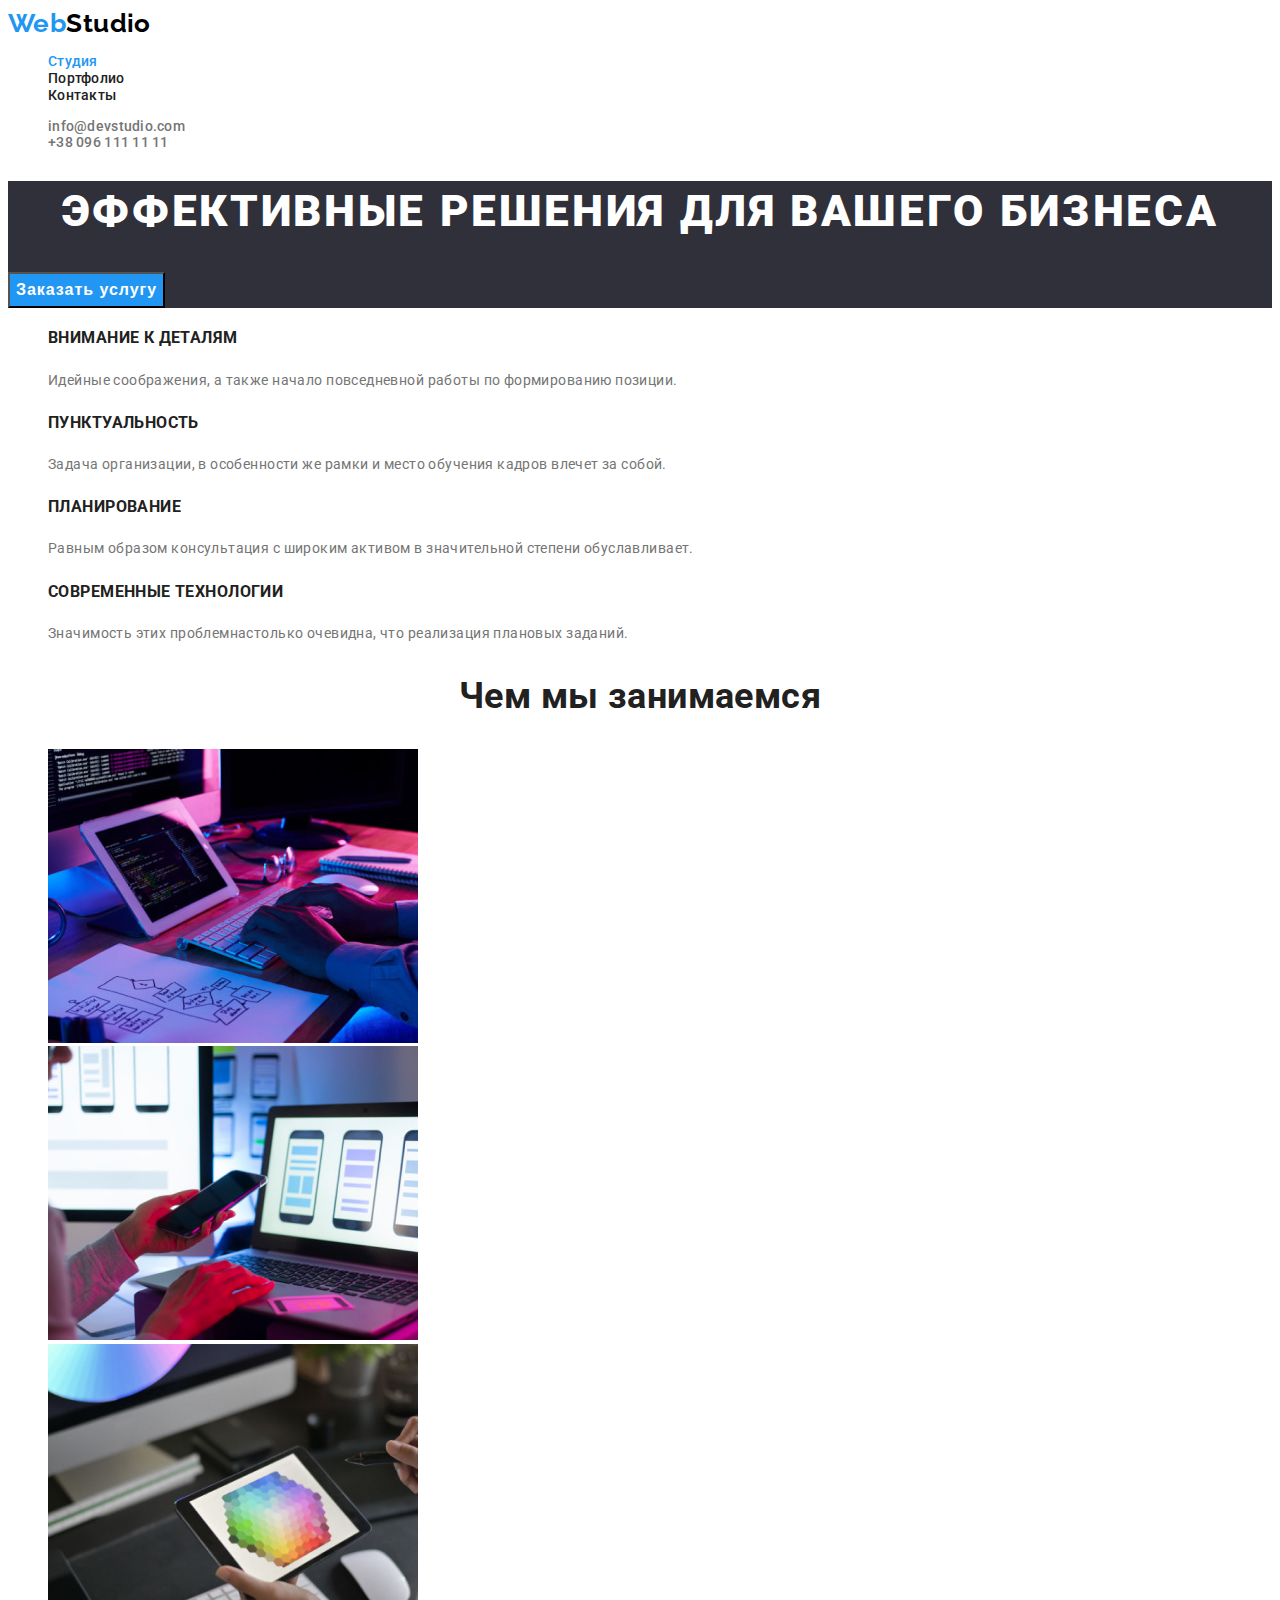
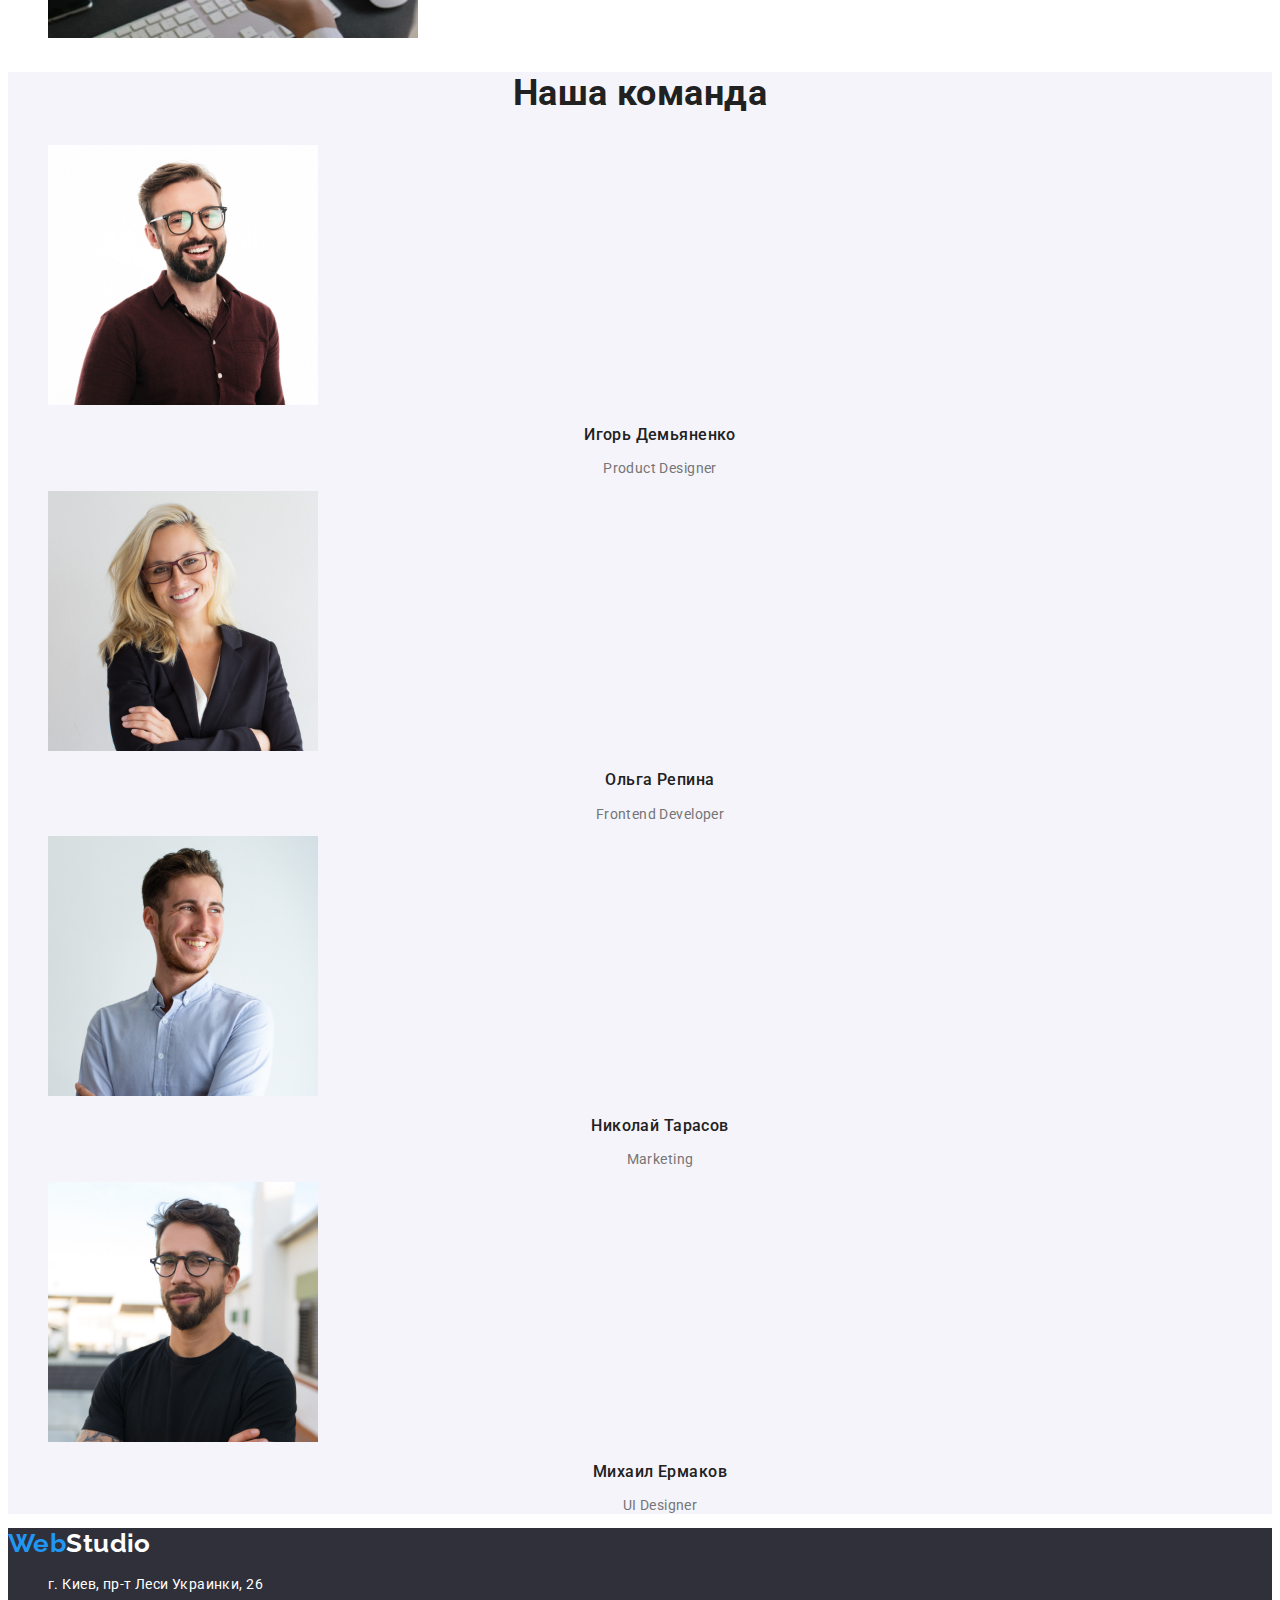
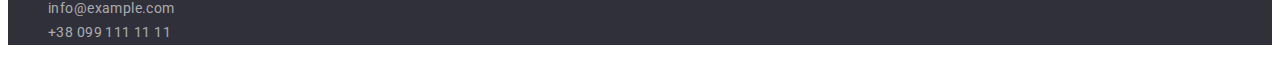
<file: index.html>
<!DOCTYPE html>
<html lang="ru">
  <head>
    <meta charset="UTF-8" />
    <meta http-equiv="X-UA-Compatible" content="IE=edge" />
    <meta name="viewport" content="width=device-width, initial-scale=1.0" />
    <title>WebStudio</title>
    <link rel="preconnect" href="https://fonts.googleapis.com" />
    <link rel="preconnect" href="https://fonts.gstatic.com" crossorigin />
    <link
      href="https://fonts.googleapis.com/css2?family=Raleway:wght@700&family=Roboto:wght@400;500;700;900&display=swap"
      rel="stylesheet"
    />
    <link rel="stylesheet" href="./css/style.css" />
  </head>
  <body>
    <!-- Шапка страницы -->
    <header class="header">
      <nav class="header-nav">
        <a class="header-logo-link link" href="./index.html"
          ><span class="header-logo">Web</span>Studio</a
        >
        <ul class="nav-list list">
          <li class="nav-list-item">
            <a class="nav-link link current" href="./index.html">Студия</a>
          </li>
          <li class="nav-list-item">
            <a class="nav-link link" href="./portfolio.html">Портфолио</a>
          </li>
          <li class="nav-list-item">
            <a class="nav-link link" href="">Контакты</a>
          </li>
        </ul>
      </nav>
      <ul class="header-address-list list">
        <li class="header-item-mail">
          <a class="address-link link" href="mailto:info@devstudio.com"
            >info@devstudio.com</a
          >
        </li>
        <li class="header-item-phone">
          <a class="address-link link" href="tel:+380961111111"
            >+38 096 111 11 11</a
          >
        </li>
      </ul>
    </header>
    <!-- Основная часть -->
    <main>
      <!-- Hero -->
      <section class="hero">
        <h1 class="hero-title">Эффективные решения для вашего бизнеса</h1>
        <button class="hero-button" type="button">Заказать услугу</button>
      </section>
      <!-- Преимущества -->
      <section class="features">
        <h2 class="visually-hidden">Преимущества</h2>
        <ul class="features-list list">
          <li class="features-list-item">
            <h3 class="features-title">Внимание к деталям</h3>
            <p>
              Идейные соображения, а также начало повседневной работы по
              формированию позиции.
            </p>
          </li>
          <li class="features-list-item">
            <h3 class="features-title">Пунктуальность</h3>
            <p>
              Задача организации, в особенности же рамки и место обучения кадров
              влечет за собой.
            </p>
          </li>
          <li class="features-list-item">
            <h3 class="features-title">Планирование</h3>
            <p>
              Равным образом консультация с широким активом в значительной
              степени обуславливает.
            </p>
          </li>
          <li class="features-list-item">
            <h3 class="features-title">Современные технологии</h3>
            <p>
              Значимость этих проблемнастолько очевидна, что реализация плановых
              заданий.
            </p>
          </li>
        </ul>
      </section>
      <!-- Чем мы занимаемся -->
      <section class="work">
        <h2 class="title">Чем мы занимаемся</h2>
        <ul class="work-list list">
          <li class="work-list-item">
            <a class="work-list-link" href=""
              ><img
                class="work-pic"
                src="./images/box-1.jpg"
                alt="Написание кода"
                width="370"
                height="294"
            /></a>
          </li>
          <li class="work-list-item">
            <a class="work-list-link" href=""
              ><img
                class="work-pic"
                src="./images/box-2.jpg"
                alt="Разработка стилей"
                width="370"
                height="294"
            /></a>
          </li>
          <li class="work-list-item">
            <a class="work-list-link" href=""
              ><img
                class="work-pic"
                src="./images/box-3.jpg"
                alt="Подбор цветовой гаммы"
                width="370"
                height="294"
            /></a>
          </li>
        </ul>
      </section>
      <!-- Наша команда -->
      <section class="team">
        <h2 class="title">Наша команда</h2>
        <ul class="team-list list">
          <li class="team-profile">
            <img
              class="team-photo"
              src="./images/igor-demianenko.jpg"
              alt="Игорь Демьяненко"
              width="270"
              height="260"
            />
            <h3 class="team-name">Игорь Демьяненко</h3>
            <p class="team-position" lang="en">Product Designer</p>
          </li>
          <li class="team-profile">
            <img
              class="team-photo"
              src="./images/olga-repina.jpg"
              alt="Ольга Репина"
              width="270"
              height="260"
            />
            <h3 class="team-name">Ольга Репина</h3>
            <p class="team-position" lang="en">Frontend Developer</p>
          </li>
          <li class="team-profile">
            <img
              class="team-photo"
              src="./images/nikolaj-tarasov.jpg"
              alt="Николай Тарасов"
              width="270"
              height="260"
            />
            <h3 class="team-name">Николай Тарасов</h3>
            <p class="team-position" lang="en">Marketing</p>
          </li>
          <li class="team-profile">
            <img
              class="team-photo"
              src="./images/mykhail-ermakov.jpg"
              alt="Михаил Ермаков"
              width="270"
              height="260"
            />
            <h3 class="team-name">Михаил Ермаков</h3>
            <p class="team-position" lang="en">UI Designer</p>
          </li>
        </ul>
      </section>
    </main>
    <!-- Футер -->
    <footer class="footer">
      <a class="footer-logo-link link" href="./index.html"
        ><span class="footer-logo">Web</span>Studio</a
      >
      <address class="footer-address">
        <ul class="footer-address-list list">
          <li class="footer-item">
            <a
              class="footer-address-link link"
              href="https://goo.gl/maps/t5yJXCLs88y3g8ho9"
              target="_blank"
              rel="noopener noreferrer"
              >г. Киев, пр-т Леси Украинки, 26</a
            >
          </li>
          <li class="footer-item">
            <a class="footer-address-mail link" href="mailto:info@example.com"
              >info@example.com</a
            >
          </li>
          <li class="footer-item">
            <a class="footer-address-phone link" href="+380991111111"
              >+38 099 111 11 11</a
            >
          </li>
        </ul>
      </address>
    </footer>
  </body>
</html>
</file>
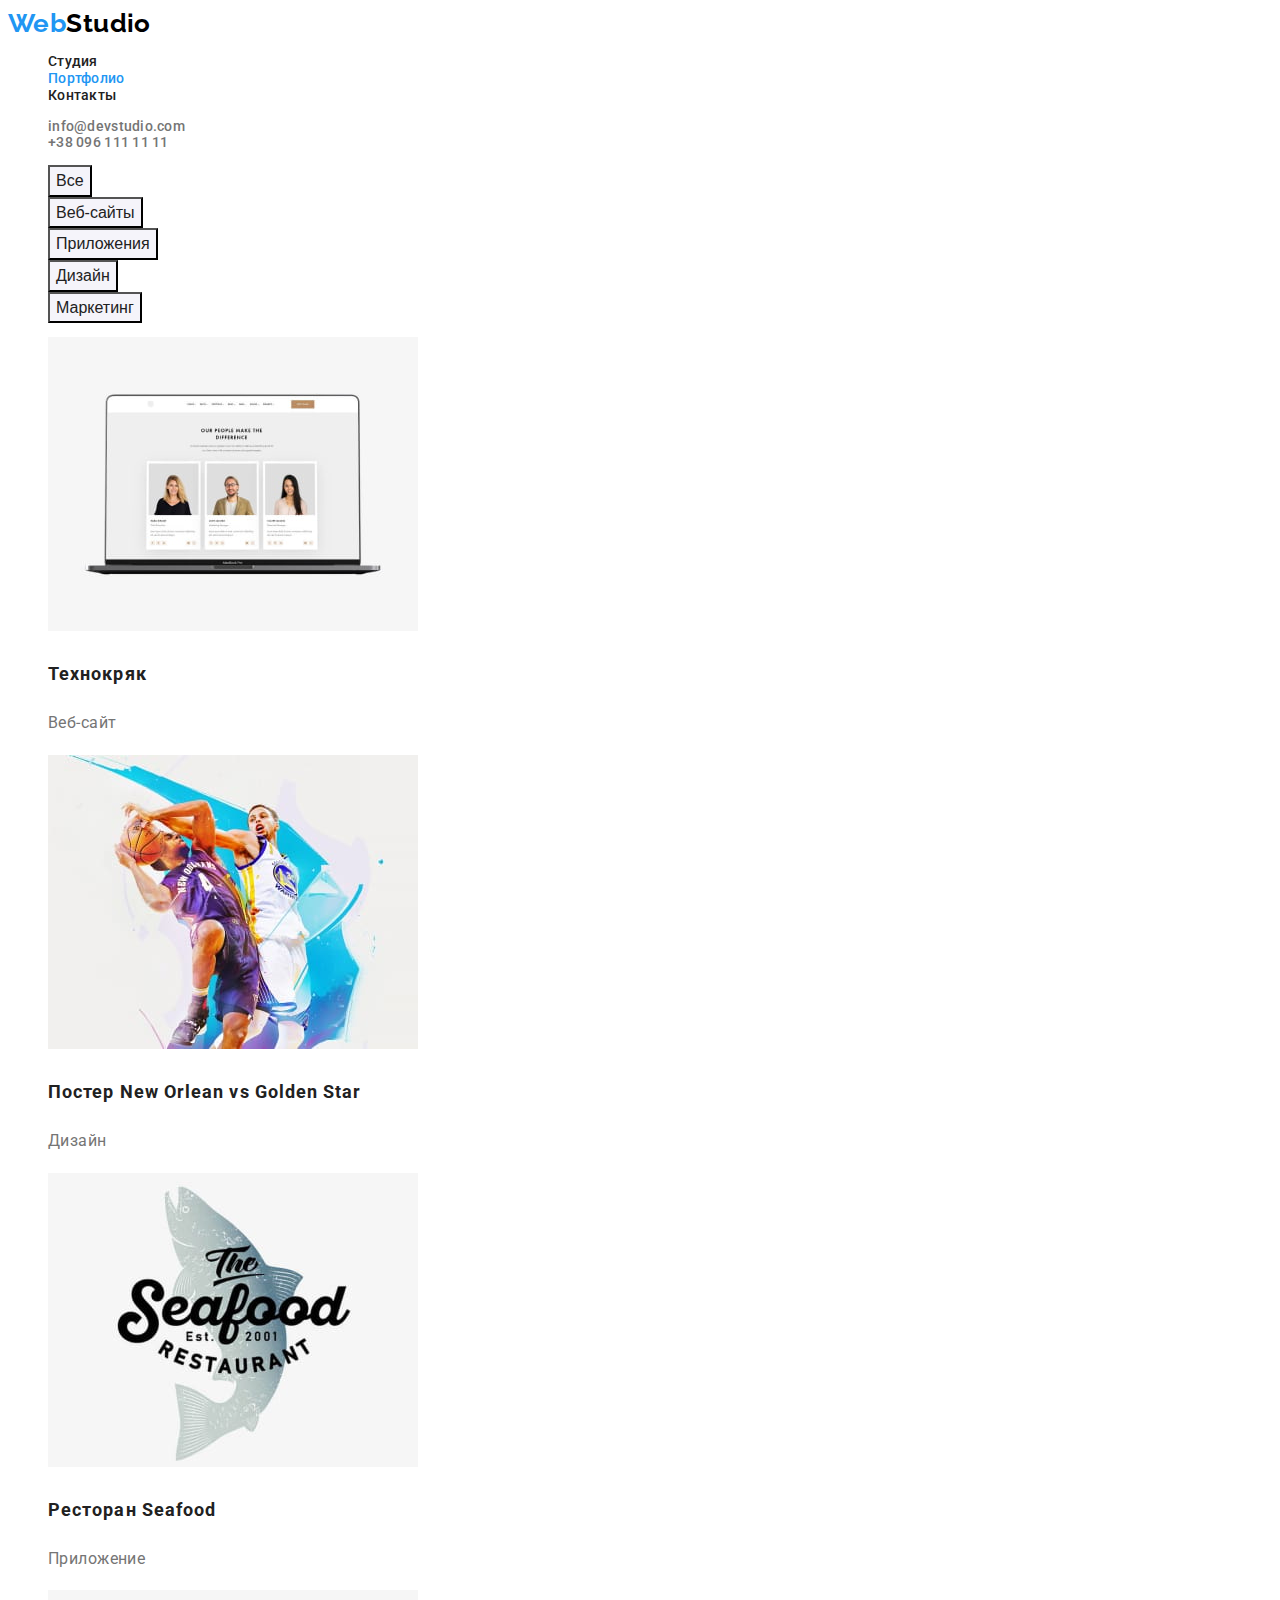
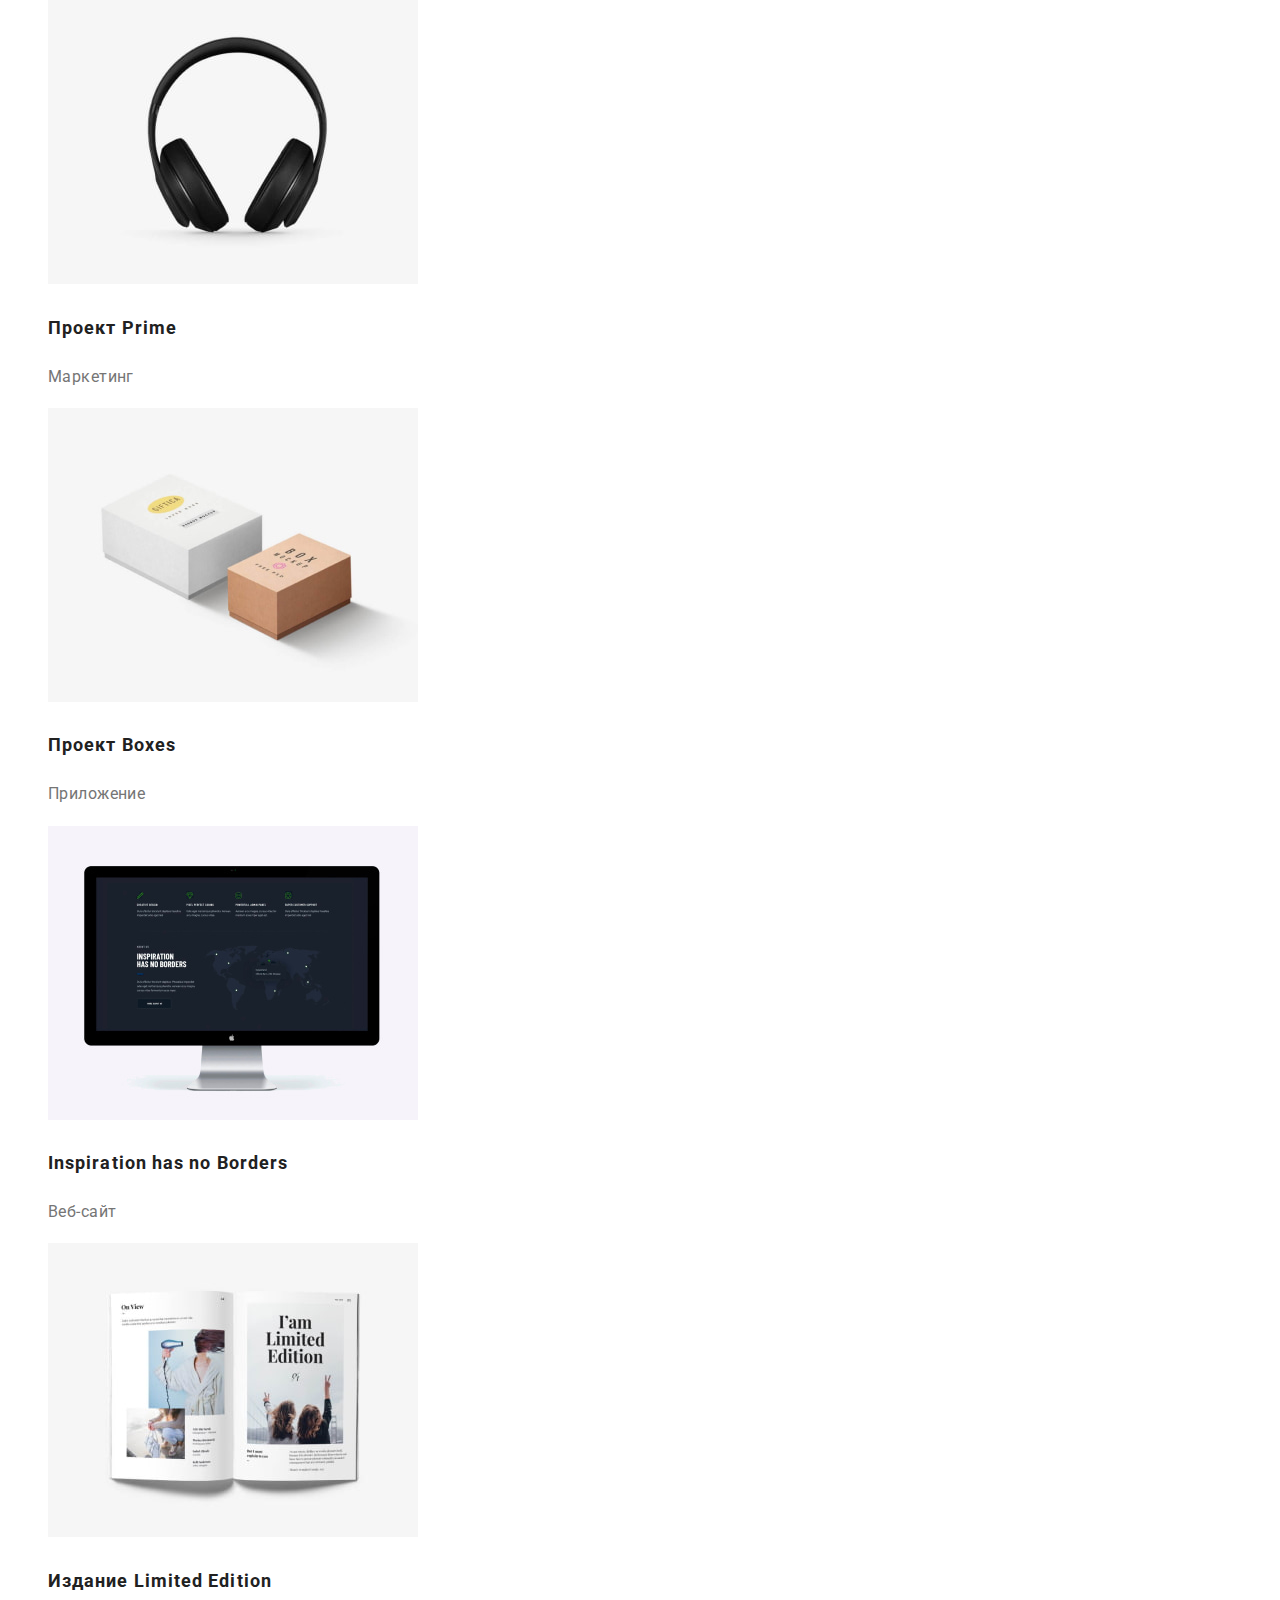
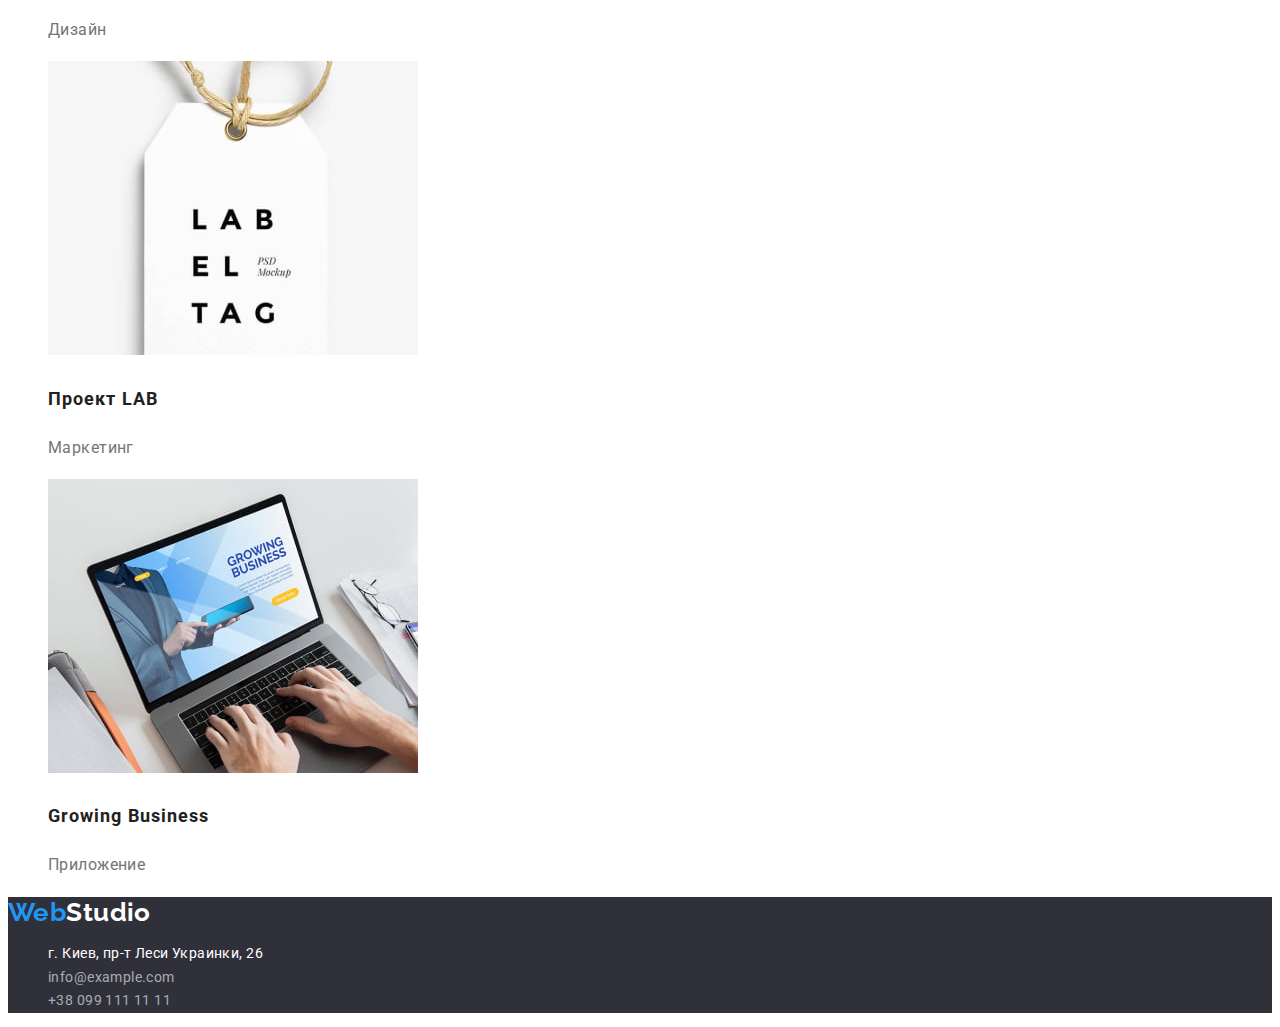
<file: portfolio.html>
<!DOCTYPE html>
<html lang="ru">
  <head>
    <meta charset="UTF-8" />
    <meta http-equiv="X-UA-Compatible" content="IE=edge" />
    <meta name="viewport" content="width=device-width, initial-scale=1.0" />
    <title>WebStudio/Portfolio</title>
    <link rel="preconnect" href="https://fonts.googleapis.com" />
    <link rel="preconnect" href="https://fonts.gstatic.com" crossorigin />
    <link
      href="https://fonts.googleapis.com/css2?family=Raleway:wght@700&family=Roboto:wght@400;500;700;900&display=swap"
      rel="stylesheet"
    />
    <link rel="stylesheet" href="./css/style.css" />
  </head>
  <body>
    <!-- Шапка страницы -->
    <header class="header">
      <nav class="header-nav">
        <a class="header-logo-link link" href="./index.html"
          ><span class="header-logo">Web</span>Studio</a
        >
        <ul class="nav-list list">
          <li class="nav-list-item">
            <a class="nav-link link" href="./index.html">Студия</a>
          </li>
          <li class="nav-list-item">
            <a class="nav-link link current" href="./portfolio.html"
              >Портфолио</a
            >
          </li>
          <li class="nav-list-item">
            <a class="nav-link link" href="">Контакты</a>
          </li>
        </ul>
      </nav>
      <ul class="header-address-list list">
        <li class="header-item-mail">
          <a class="address-link link" href="mailto:info@devstudio.com"
            >info@devstudio.com</a
          >
        </li>
        <li class="header-item-phone">
          <a class="address-link link" href="tel:+380961111111"
            >+38 096 111 11 11</a
          >
        </li>
      </ul>
    </header>
    <!-- Основная часть -->
    <main>
      <!-- Список фильтра -->
      <h1 class="visually-hidden">Our works</h1>
      <ul class="filter-list list">
        <li class="filter-item">
          <button class="filter-btn" type="button">Все</button>
        </li>
        <li class="filter-item">
          <button class="filter-btn" type="button">Веб-сайты</button>
        </li>
        <li class="filter-item">
          <button class="filter-btn" type="button">Приложения</button>
        </li>
        <li class="filter-item">
          <button class="filter-btn" type="button">Дизайн</button>
        </li>
        <li class="filter-item">
          <button class="filter-btn" type="button">Маркетинг</button>
        </li>
      </ul>
      <!-- Список карточек работ, пока без ссылок -->
      <ul class="projects-list list">
        <li class="projects-card">
          <a class="project-link link" href="">
            <img
              class="project-pic"
              src="./images/technokryak.jpg"
              alt="Екран компьютера с открытой страницей веб-сайта"
              width="370"
              height="294"
            />
            <h2 class="project-title">Технокряк</h2>
            <p>Веб-сайт</p>
          </a>
        </li>
        <li class="projects-card">
          <a class="project-link link" href="">
            <img
              class="project-pic"
              src="./images/new-orlean-vs-golden-star.jpg"
              alt="Арт с двумя баскетболистами в игре"
              width="370"
              height="294"
            />
            <h2 class="project-title">Постер New Orlean vs Golden Star</h2>
            <p>Дизайн</p>
          </a>
        </li>
        <li class="projects-card">
          <a class="project-link link" href="">
            <img
              class="project-pic"
              src="./images/seafood-restaurant.jpg"
              alt="Логотип ресторана"
              width="370"
              height="294"
            />
            <h2 class="project-title">Ресторан Seafood</h2>
            <p>Приложение</p>
          </a>
        </li>
        <li class="projects-card">
          <a class="project-link link" href="">
            <img
              class="project-pic"
              src="./images/prime-prj.jpg"
              alt="Наушники"
              width="370"
              height="294"
            />
            <h2 class="project-title">Проект Prime</h2>
            <p>Маркетинг</p>
          </a>
        </li>
        <li class="projects-card">
          <a class="project-link link" href="">
            <img
              class="project-pic"
              src="./images/boxes-prj.jpg"
              alt="Коробки с логотипами"
              width="370"
              height="294"
            />
            <h2 class="project-title">Проект Boxes</h2>
            <p>Приложение</p>
          </a>
        </li>
        <li class="projects-card">
          <a class="project-link link" href="">
            <img
              class="project-pic"
              src="./images/instipation-has-no-borders.jpg"
              alt="Екран компьютера с открытой страницей веб-сайта"
              width="370"
              height="294"
            />
            <h2 class="project-title">Inspiration has no Borders</h2>
            <p>Веб-сайт</p>
          </a>
        </li>
        <li class="projects-card">
          <a class="project-link link" href="">
            <img
              class="project-pic"
              src="./images/limited-edition.jpg"
              alt="Разворот журнала с фотографиями"
              width="370"
              height="294"
            />
            <h2 class="project-title">Издание Limited Edition</h2>
            <p>Дизайн</p>
          </a>
        </li>
        <li class="projects-card">
          <a class="project-link link" href="">
            <img
              class="project-pic"
              src="./images/lab-prj.jpg"
              alt="Этикетка с логотипом"
              width="370"
              height="294"
            />
            <h2 class="project-title">Проект LAB</h2>
            <p>Маркетинг</p>
          </a>
        </li>
        <li class="projects-card">
          <a class="project-link link" href="">
            <img
              class="project-pic"
              src="./images/growing-business.jpg"
              alt="Главная страница сайта на екране ноутбука во время работы пользователя"
              width="370"
              height="294"
            />
            <h2 class="project-title">Growing Business</h2>
            <p>Приложение</p>
          </a>
        </li>
      </ul>
    </main>
    <!-- Футер -->
    <footer class="footer">
      <a class="footer-logo-link link" href="./index.html"
        ><span class="footer-logo">Web</span>Studio</a
      >
      <address class="footer-address">
        <ul class="footer-address-list list">
          <li class="footer-item">
            <a
              class="footer-address-link link"
              href="https://goo.gl/maps/t5yJXCLs88y3g8ho9"
              target="_blank"
              rel="noopener noreferrer"
              >г. Киев, пр-т Леси Украинки, 26</a
            >
          </li>
          <li class="footer-item">
            <a class="footer-address-mail link" href="mailto:info@example.com"
              >info@example.com</a
            >
          </li>
          <li class="footer-item">
            <a class="footer-address-phone link" href="+380991111111"
              >+38 099 111 11 11</a
            >
          </li>
        </ul>
      </address>
    </footer>
  </body>
</html>
</file>
<file: css/style.css>
:root {
  /* Цвета текста*/
  --main-text-color: #757575;
  --main-text-dark-color: #212121;
  --secondary-text-color: #ffffff;
  --accent-color: #2196f3;
  /* Цвета фона */
  --main-bcg: #ffffff;
  --secondary-bgc: #f5f4fa;
  --footer-bgc: #2f303a;
  /* Кнопка */
  --button-hover-bgc: #188ce8;
  /* Цвет телефона и эл.адреса в футере */
  --footer-text-phonemail: rgba(255, 255, 255, 0.6);
}

body {
  font-family: "Roboto", sans-serif;
  font-size: 14px;
  line-height: 1.2;
  letter-spacing: 0.03em;

  color: var(--main-text-color);
  background-color: var(--main-bcg);
}
/* Убирает декор списков и линков */
.list {
  list-style: none;
}
.link {
  text-decoration: none;
}
/* Активная страничка подсвечивается */
.nav-link.current {
  color: var(--accent-color);
}

/* Шапка */

.header-nav {
  color: var(--main-text-dark-color);
}
.header-logo-link,
.footer-logo-link {
  font-family: "Raleway", sans-serif;
  font-weight: 700;
  font-size: 26px;

  color: #000000;
}
.header-logo {
  color: var(--accent-color);
}

.nav-list,
.header-address-list {
  font-weight: 500;
  letter-spacing: 0.02em;
}

.nav-link {
  color: var(--main-text-dark-color);
}
.nav-link:hover,
.nav-link:focus {
  color: var(--accent-color);
}

.address-link {
  color: var(--main-text-color);
}
.address-link:hover,
.address-link:focus {
  color: var(--accent-color);
}

/* Hero !!   добавлен фон что бы было видно текст*/
.hero {
  background-color: var(--footer-bgc);
}

.hero-title {
  font-size: 44px;
  font-weight: 900;
  line-height: 1.4;
  text-align: center;
  letter-spacing: 0.06em;
  text-transform: uppercase;

  color: var(--secondary-text-color);
}

.hero-button {
  font-size: 16px;
  font-weight: 700;
  line-height: 1.9;
  align-items: center;
  letter-spacing: 0.06em;
  color: var(--secondary-text-color);
  background-color: var(--accent-color);

  cursor: pointer;
}
.hero-button:hover,
.hero-button:focus {
  background-color: var(--button-hover-bgc);
}

/* Преимущества */

.visually-hidden {
  position: absolute;
  white-space: nowrap;
  width: 1px;
  height: 1px;
  overflow: hidden;
  border: 0;
  padding: 0;
  clip: rect(0 0 0 0);
  clip-path: inset(50%);
  margin: -1px;
}
.features-list-item {
  line-height: 1.7;
}
.features-title {
  font-weight: 700;
  text-transform: uppercase;
  color: var(--main-text-dark-color);
}

/*  Чем занимаются + команда */
.team {
  background-color: var(--secondary-bgc);
}

.title {
  font-size: 36px;
  font-weight: 700;
  text-align: center;

  color: var(--main-text-dark-color);
}

.team-name {
  font-size: 16px;
  font-weight: 500;
  text-align: center;
  color: var(--main-text-dark-color);
}
.team-position {
  text-align: center;
}

/* Футер */
.footer {
  background-color: var(--footer-bgc);
}
.footer-logo-link {
  color: var(--secondary-text-color);
}
.footer-logo {
  color: var(--accent-color);
}
.footer-address-list {
  font-style: normal;
  line-height: 1.7;
}
.footer-address-link {
  color: var(--secondary-text-color);
}
.footer-address-mail,
.footer-address-phone {
  line-height: 1.7;
  color: var(--footer-text-phonemail);
}
.footer-address-mail:hover,
.footer-address-phone:hover,
.footer-address-mail:focus,
.footer-address-phone:focus {
  color: var(--accent-color);
}

/* !! ПОРТФОЛИО !! */

.filter-btn {
  font-size: 16px;
  font-weight: 500;
  line-height: 1.6;
  align-items: center;

  color: var(--main-text-dark-color);
  background-color: var(--secondary-bgc);

  cursor: pointer;
}

[type="button"]:hover,
[type="button"]:focus {
  color: var(--secondary-text-color);
  background-color: var(--accent-color);
}

.projects-card {
  font-size: 16px;
  font-weight: 400;
  line-height: 1.9;

  color: var(--main-text-color);
}
.project-title {
  font-size: 18px;
  font-weight: 700;
  line-height: 2;
  letter-spacing: 0.06em;

  color: var(--main-text-dark-color);
}
.project-link {
  color: inherit;
}
</file>
